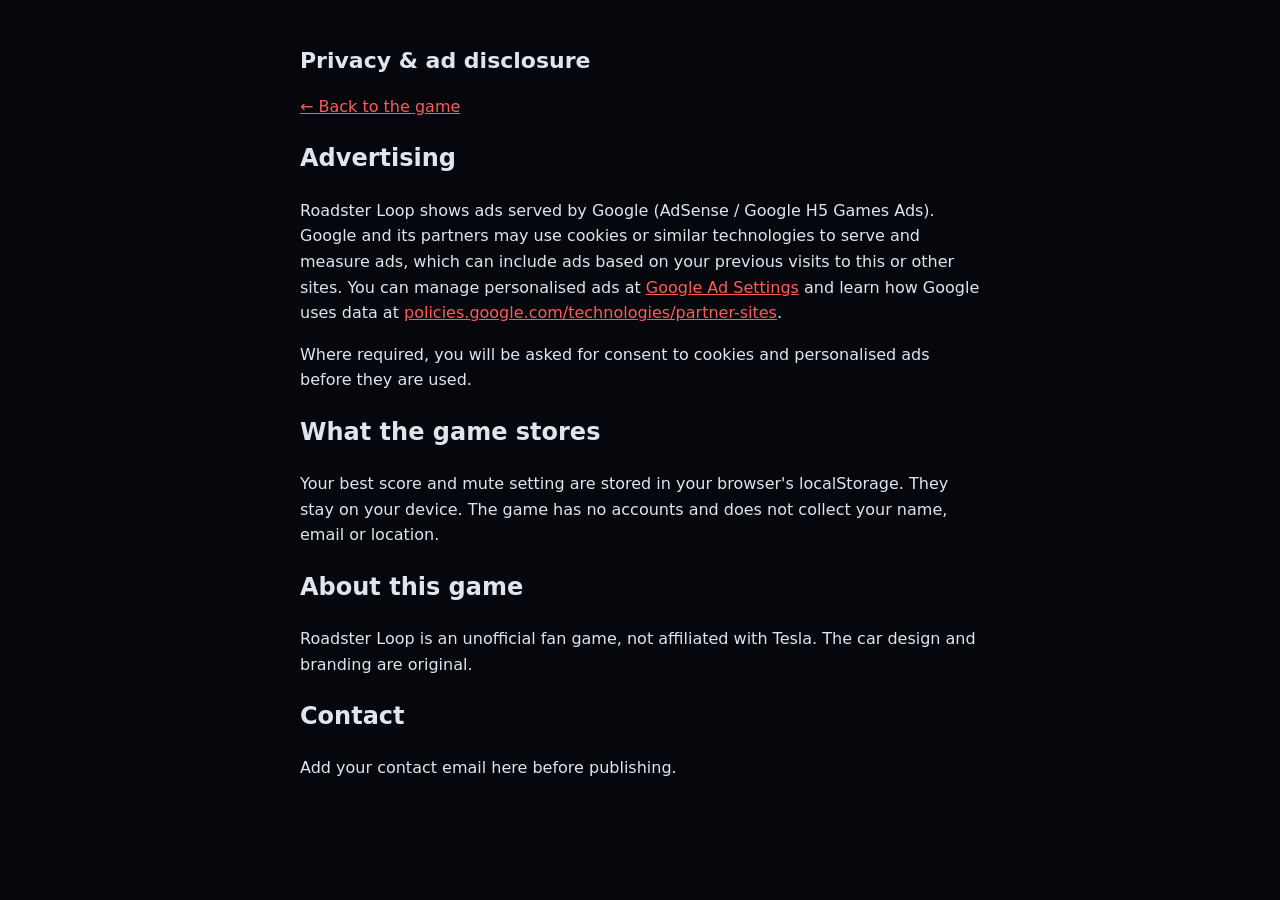
<file: privacy.html>
<!DOCTYPE html>
<html lang="en"><head><meta charset="utf-8"><meta name="viewport" content="width=device-width,initial-scale=1">
<title>Privacy &amp; ads - Roadster Loop</title>
<style>body{background:#05070d;color:#dfe5ee;font:16px/1.6 Saira,system-ui,sans-serif;max-width:680px;margin:0 auto;padding:28px 18px}h1{font-size:22px}a{color:#ff5a5a}</style></head>
<body>
<h1>Privacy &amp; ad disclosure</h1>
<p><a href="index.html">&larr; Back to the game</a></p>
<h2>Advertising</h2>
<p>Roadster Loop shows ads served by Google (AdSense / Google H5 Games Ads). Google and its partners may use cookies or similar technologies to serve and measure ads, which can include ads based on your previous visits to this or other sites. You can manage personalised ads at <a href="https://adssettings.google.com">Google Ad Settings</a> and learn how Google uses data at <a href="https://policies.google.com/technologies/partner-sites">policies.google.com/technologies/partner-sites</a>.</p>
<p>Where required, you will be asked for consent to cookies and personalised ads before they are used.</p>
<h2>What the game stores</h2>
<p>Your best score and mute setting are stored in your browser's localStorage. They stay on your device. The game has no accounts and does not collect your name, email or location.</p>
<h2>About this game</h2>
<p>Roadster Loop is an unofficial fan game, not affiliated with Tesla. The car design and branding are original.</p>
<h2>Contact</h2>
<p>Add your contact email here before publishing.</p>
</body></html>
</file>
